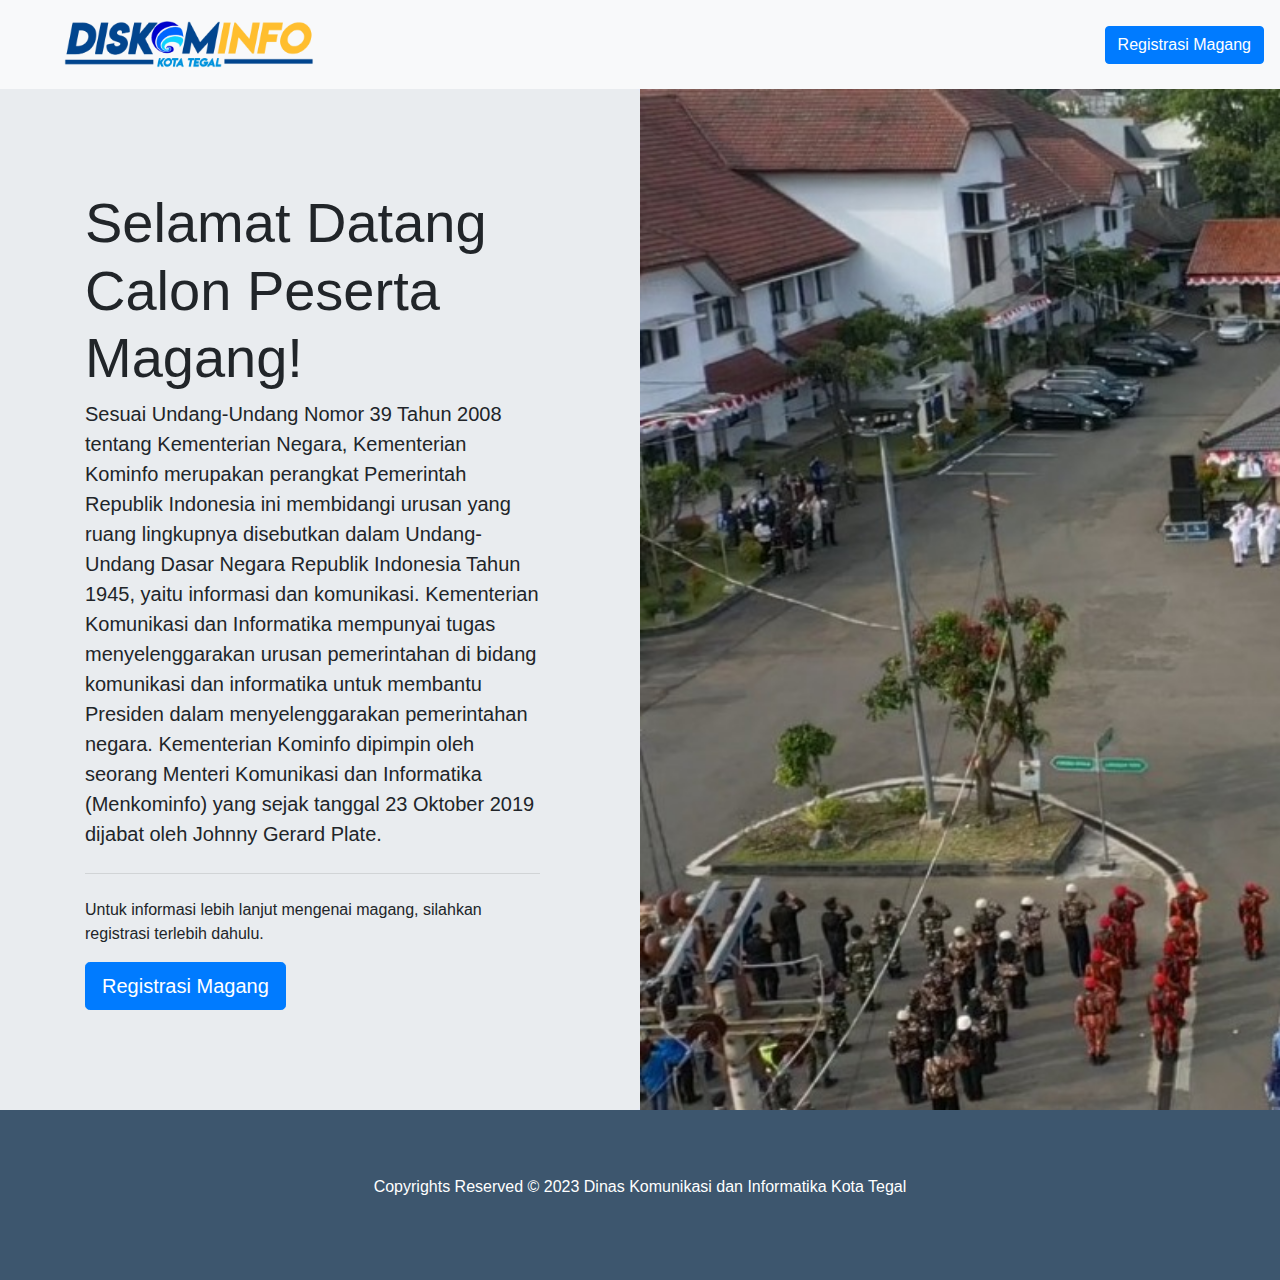
<file: index.html>
<!DOCTYPE html>
<html lang="en">
	<head>
		<meta charset="UTF-8" />
		<meta http-equiv="X-UA-Compatible" content="IE=edge" />
		<meta name="viewport" content="width=device-width, initial-scale=1.0" />
		<link
			rel="stylesheet"
			href="https://cdn.jsdelivr.net/npm/bootstrap@4.3.1/dist/css/bootstrap.min.css"
			integrity="sha384-ggOyR0iXCbMQv3Xipma34MD+dH/1fQ784/j6cY/iJTQUOhcWr7x9JvoRxT2MZw1T"
			crossorigin="anonymous"
		/>
		<link rel="stylesheet" href="./index.css" />
		<link rel="shortcut icon" type="image/x-icon" href="/img/favicon.png" />
		<title>Portal Penerima Magang</title>
	</head>
	<body>
		<!-- navigation bar -->
		<nav class="navbar navbar-expand-lg navbar-light bg-light p-3">
			<a class="navbar-brand ml-5" href="/"><img class="logo-nav" src="./img/logo_diskominfo.png" alt="" /></a>

			<button class="navbar-toggler" type="button" data-toggle="collapse" data-target="#navbarNavAltMarkup" aria-controls="navbarNavAltMarkup" aria-expanded="false" aria-label="Toggle navigation">
				<span class="navbar-toggler-icon"></span>
			</button>
			<div class="collapse navbar-collapse justify-content-end" id="navbarNavAltMarkup">
				<div class="navbar-nav ms-auto">
					<a href="/register.html">
						<div type="button" class="btn btn-primary">Registrasi Magang</div>
					</a>
				</div>
			</div>
		</nav>
		<!-- end of navigation bar -->

		<!-- jumbotron -->

		<div class="row">
			<div class="col-12 col-lg-6 p-0">
				<div class="jumbotron mb-0">
					<h1 class="display-4">Selamat Datang Calon Peserta Magang!</h1>
					<p class="lead">
						Sesuai Undang-Undang Nomor 39 Tahun 2008 tentang Kementerian Negara, Kementerian Kominfo merupakan perangkat Pemerintah Republik Indonesia ini membidangi urusan yang ruang lingkupnya
						disebutkan dalam Undang-Undang Dasar Negara Republik Indonesia Tahun 1945, yaitu informasi dan komunikasi. Kementerian Komunikasi dan Informatika mempunyai tugas menyelenggarakan urusan
						pemerintahan di bidang komunikasi dan informatika untuk membantu Presiden dalam menyelenggarakan pemerintahan negara. Kementerian Kominfo dipimpin oleh seorang Menteri Komunikasi dan
						Informatika (Menkominfo) yang sejak tanggal 23 Oktober 2019 dijabat oleh Johnny Gerard Plate.
					</p>
					<hr class="my-4" />
					<p>Untuk informasi lebih lanjut mengenai magang, silahkan registrasi terlebih dahulu.</p>
					<a class="btn btn-primary btn-lg" href="/register.html" role="button">Registrasi Magang</a>
				</div>
			</div>
			<div class="col-12 col-lg-6 p-0 mb-0">
				<div class="hero-img mb-0">
					<img src="./img/hero-pemkot.jpg" class="img-responsive fit-image" alt="" />
				</div>
			</div>
		</div>

		<!-- end of jumbotron -->

		<!-- footer -->

		<div class="footer d-flex justify-content-center align-items-center text-center"><p>Copyrights Reserved © 2023 Dinas Komunikasi dan Informatika Kota Tegal</p></div>

		<!-- end of footer -->

		<script src="https://code.jquery.com/jquery-3.3.1.slim.min.js" integrity="sha384-q8i/X+965DzO0rT7abK41JStQIAqVgRVzpbzo5smXKp4YfRvH+8abtTE1Pi6jizo" crossorigin="anonymous"></script>
		<script
			src="https://cdn.jsdelivr.net/npm/popper.js@1.14.7/dist/umd/popper.min.js"
			integrity="sha384-UO2eT0CpHqdSJQ6hJty5KVphtPhzWj9WO1clHTMGa3JDZwrnQq4sF86dIHNDz0W1"
			crossorigin="anonymous"
		></script>
		<script
			src="https://cdn.jsdelivr.net/npm/bootstrap@4.3.1/dist/js/bootstrap.min.js"
			integrity="sha384-JjSmVgyd0p3pXB1rRibZUAYoIIy6OrQ6VrjIEaFf/nJGzIxFDsf4x0xIM+B07jRM"
			crossorigin="anonymous"
		></script>
	</body>
</html>
</file>
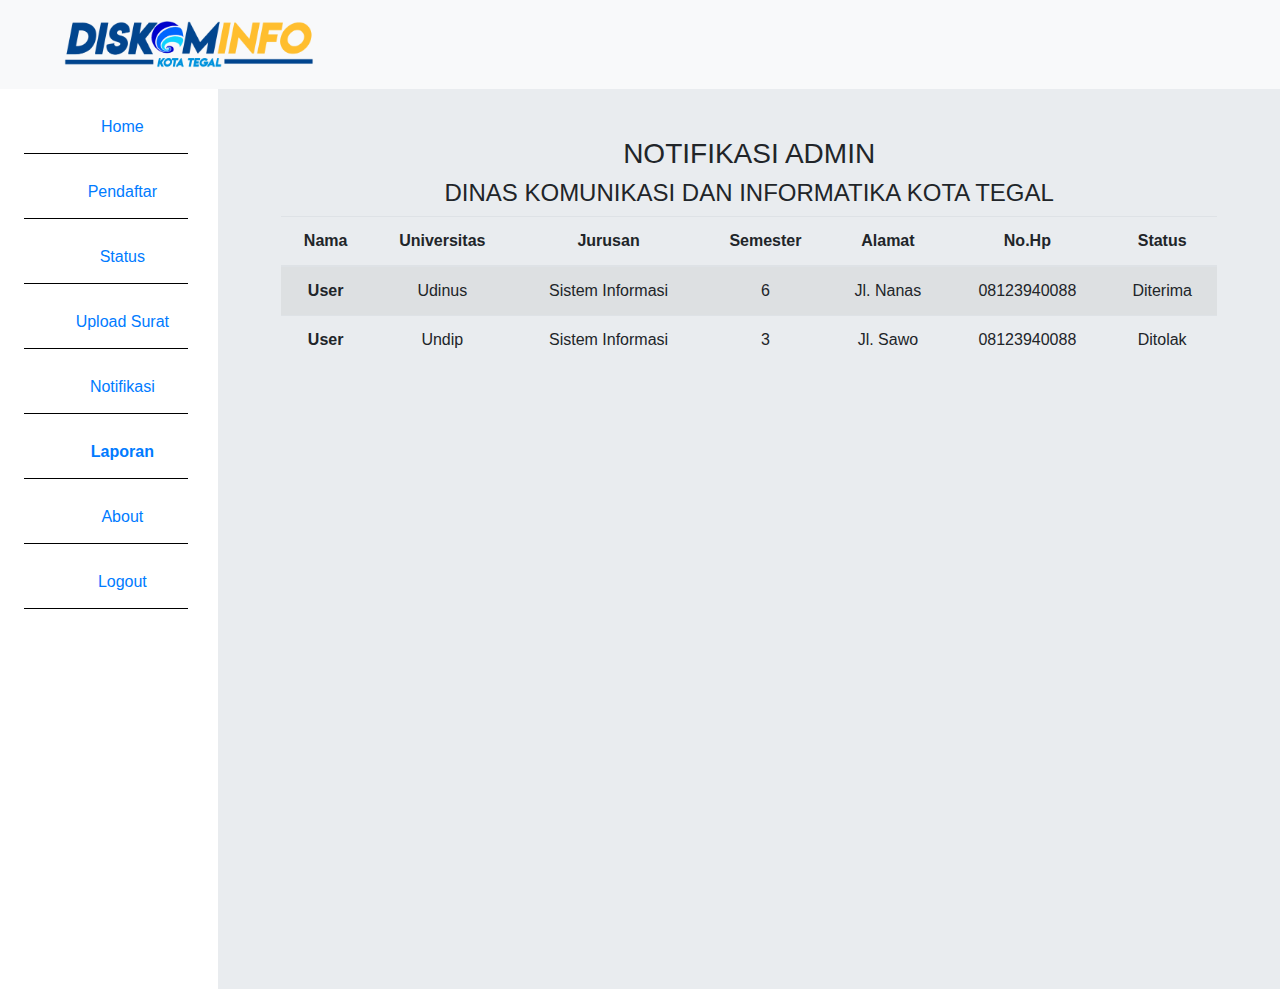
<file: laporan-admin.html>
<!DOCTYPE html>
<html lang="en">
  <head>
    <meta charset="UTF-8" />
    <meta http-equiv="X-UA-Compatible" content="IE=edge" />
    <meta name="viewport" content="width=device-width, initial-scale=1.0" />
    <link rel="stylesheet" href="./index.css" />
    <link
      rel="stylesheet"
      href="https://cdn.jsdelivr.net/npm/bootstrap@4.3.1/dist/css/bootstrap.min.css"
      integrity="sha384-ggOyR0iXCbMQv3Xipma34MD+dH/1fQ784/j6cY/iJTQUOhcWr7x9JvoRxT2MZw1T"
      crossorigin="anonymous"
    />
    <link rel="shortcut icon" type="image/x-icon" href="/img/favicon.png" />
    <title>Dashboard Admin</title>
  </head>
  <body>
    <div class="container-fluid">
      <div class="row">
        <div class="col">
          <nav class="navbar navbar-expand-lg navbar-light bg-light p-3">
            <a class="navbar-brand ml-5" href="/"
              ><img class="logo-nav" src="./img/logo_diskominfo.png" alt=""
            /></a>

            <button
              class="navbar-toggler"
              type="button"
              data-toggle="collapse"
              data-target="#navbarNavAltMarkup"
              aria-controls="navbarNavAltMarkup"
              aria-expanded="false"
              aria-label="Toggle navigation"
            >
              <span class="navbar-toggler-icon"></span>
            </button>
            <div
              class="collapse navbar-collapse justify-content-end"
              id="navbarNavAltMarkup"
            >
              <div class="navbar-nav ms-auto"></div>
            </div>
          </nav>
        </div>
      </div>
      <div class="row">
        <div class="col-2">
          <div class="container-sidebar pl-4 text-center">
            <div class="button-sidebar-section">
              <div class="row">
                <div class="col-2 m-auto"></div>
                <div class="col-10 mt-3">
                  <a
                    id="button-sidebar"
                    href="./dashboard-admin.html"
                    id="button-sidebar"
                  >
                    Home</a
                  >
                </div>
              </div>
            </div>
            <div class="button-sidebar-section">
              <div class="row">
                <div class="col-2 m-auto"></div>
                <div class="col-10 mt-3">
                  <a
                    id="button-sidebar"
                    href="./list-pendaftar.html"
                    id="button-sidebar"
                  >
                    Pendaftar</a
                  >
                </div>
              </div>
            </div>
            <div class="button-sidebar-section">
              <div class="row">
                <div class="col-2 m-auto"></div>
                <div class="col-10 mt-3">
                  <a
                    id="button-sidebar"
                    href="./status-pendaftar.html"
                    id="button-sidebar"
                  >
                    Status</a
                  >
                </div>
              </div>
            </div>
            <div class="button-sidebar-section">
              <div class="row">
                <div class="col-2 m-auto"></div>
                <div class="col-10 mt-3">
                  <a
                    id="button-sidebar"
                    href="./upload-surat.html"
                    id="button-sidebar"
                  >
                    Upload Surat</a
                  >
                </div>
              </div>
            </div>
            <div class="button-sidebar-section">
              <div class="row">
                <div class="col-2 m-auto"></div>
                <div class="col-10 mt-3">
                  <a
                    id="button-sidebar"
                    href="notifikasi-admin.html"
                    id="button-sidebar"
                  >
                    Notifikasi</a
                  >
                </div>
              </div>
            </div>
            <div class="button-sidebar-section">
              <div class="row">
                <div class="col-2 m-auto"></div>
                <div class="col-10 mt-3">
                  <a
                    id="button-sidebar-active"
                    href="laporan-admin.html"
                    id="button-sidebar"
                  >
                    Laporan</a
                  >
                </div>
              </div>
            </div>
            <div class="button-sidebar-section">
              <div class="row">
                <div class="col-2 m-auto"></div>
                <div class="col-10 mt-3">
                  <a
                    id="button-sidebar"
                    href="about-admin.html"
                    id="button-sidebar"
                  >
                    About</a
                  >
                </div>
              </div>
            </div>
            <div class="button-sidebar-section">
              <div class="row">
                <div class="col-2 m-auto"></div>
                <div class="col-10 mt-3">
                  <a id="button-sidebar" href="#" id="button-sidebar">
                    Logout</a
                  >
                </div>
              </div>
            </div>
          </div>
        </div>
        <div class="col">
          <div class="container-content p-5 text-center">
            <h3>NOTIFIKASI ADMIN</h3>
            <h4>DINAS KOMUNIKASI DAN INFORMATIKA KOTA TEGAL</h4>
            <div class="container d-flex justify-content-center">
              <table class="table table-striped">
                <thead>
                  <tr>
                    <th scope="col">Nama</th>
                    <th scope="col">Universitas</th>
                    <th scope="col">Jurusan</th>
                    <th scope="col">Semester</th>
                    <th scope="col">Alamat</th>
                    <th scope="col">No.Hp</th>
                    <th scope="col">Status</th>
                  </tr>
                </thead>
                <tbody>
                  <tr>
                    <th scope="row">User</th>
                    <td>Udinus</td>
                    <td>Sistem Informasi</td>
                    <td>6</td>
                    <td>Jl. Nanas</td>
                    <td>08123940088</td>
                    <td>Diterima</td>
                  </tr>
                  <tr>
                    <th scope="row">User</th>
                    <td>Undip</td>
                    <td>Sistem Informasi</td>
                    <td>3</td>
                    <td>Jl. Sawo</td>
                    <td>08123940088</td>
                    <td>Ditolak</td>
                  </tr>
                </tbody>
              </table>
            </div>
          </div>
        </div>
      </div>
    </div>

    <script
      src="https://code.jquery.com/jquery-3.3.1.slim.min.js"
      integrity="sha384-q8i/X+965DzO0rT7abK41JStQIAqVgRVzpbzo5smXKp4YfRvH+8abtTE1Pi6jizo"
      crossorigin="anonymous"
    ></script>
    <script
      src="https://cdn.jsdelivr.net/npm/popper.js@1.14.7/dist/umd/popper.min.js"
      integrity="sha384-UO2eT0CpHqdSJQ6hJty5KVphtPhzWj9WO1clHTMGa3JDZwrnQq4sF86dIHNDz0W1"
      crossorigin="anonymous"
    ></script>
    <script
      src="https://cdn.jsdelivr.net/npm/bootstrap@4.3.1/dist/js/bootstrap.min.js"
      integrity="sha384-JjSmVgyd0p3pXB1rRibZUAYoIIy6OrQ6VrjIEaFf/nJGzIxFDsf4x0xIM+B07jRM"
      crossorigin="anonymous"
    ></script>
  </body>
</html>
</file>
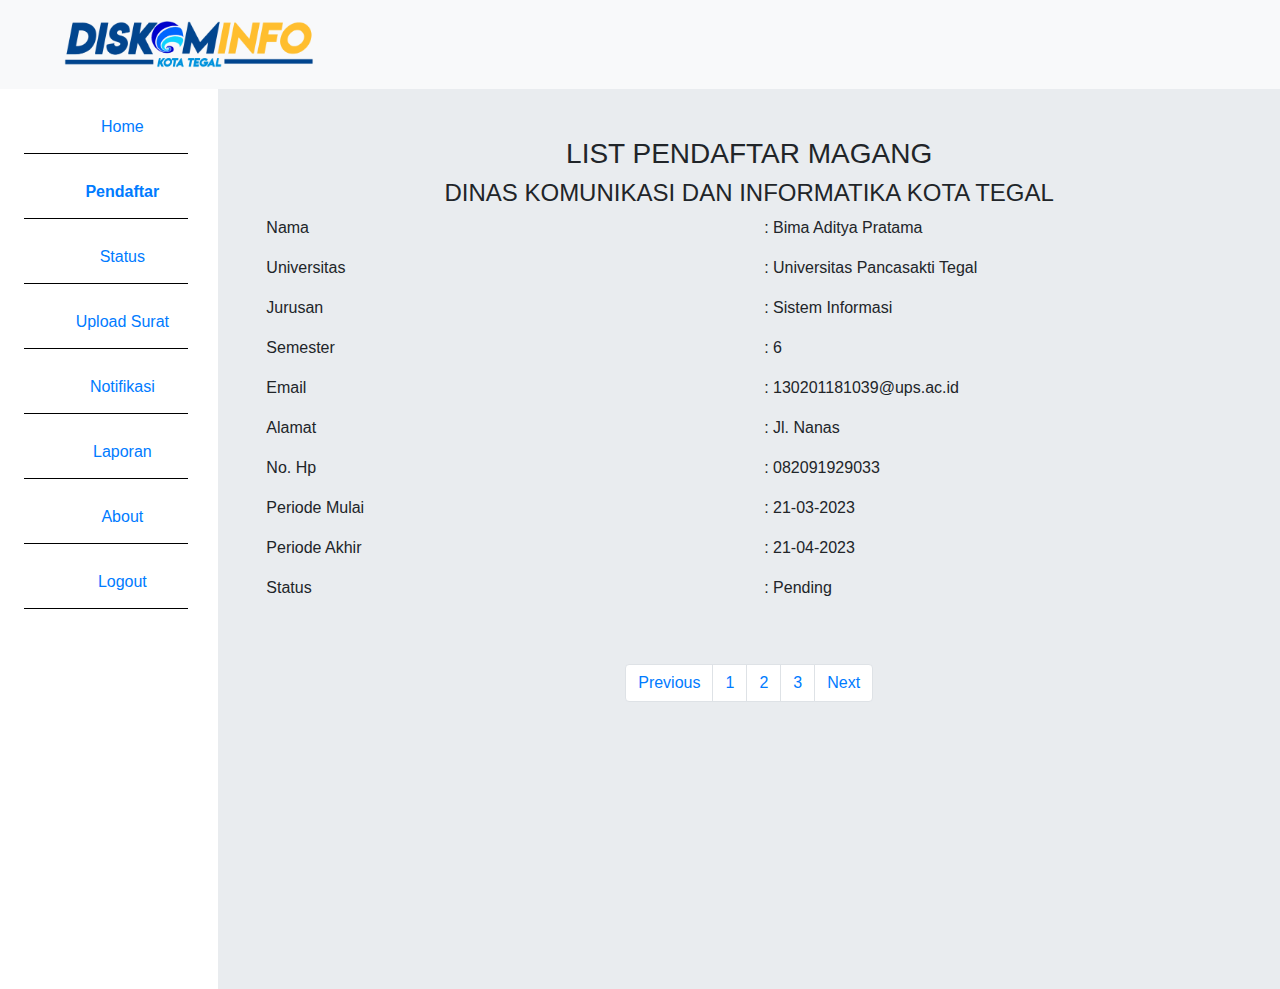
<file: list-pendaftar.html>
<!DOCTYPE html>
<html lang="en">
  <head>
    <meta charset="UTF-8" />
    <meta http-equiv="X-UA-Compatible" content="IE=edge" />
    <meta name="viewport" content="width=device-width, initial-scale=1.0" />
    <link rel="stylesheet" href="./index.css" />
    <link
      rel="stylesheet"
      href="https://cdn.jsdelivr.net/npm/bootstrap@4.3.1/dist/css/bootstrap.min.css"
      integrity="sha384-ggOyR0iXCbMQv3Xipma34MD+dH/1fQ784/j6cY/iJTQUOhcWr7x9JvoRxT2MZw1T"
      crossorigin="anonymous"
    />
    <link rel="shortcut icon" type="image/x-icon" href="/img/favicon.png" />
    <title>Dashboard Admin</title>
  </head>
  <body>
    <div class="container-fluid">
      <div class="row">
        <div class="col">
          <nav class="navbar navbar-expand-lg navbar-light bg-light p-3">
            <a class="navbar-brand ml-5" href="/"
              ><img class="logo-nav" src="./img/logo_diskominfo.png" alt=""
            /></a>

            <button
              class="navbar-toggler"
              type="button"
              data-toggle="collapse"
              data-target="#navbarNavAltMarkup"
              aria-controls="navbarNavAltMarkup"
              aria-expanded="false"
              aria-label="Toggle navigation"
            >
              <span class="navbar-toggler-icon"></span>
            </button>
            <div
              class="collapse navbar-collapse justify-content-end"
              id="navbarNavAltMarkup"
            >
              <div class="navbar-nav ms-auto"></div>
            </div>
          </nav>
        </div>
      </div>
      <div class="row">
        <div class="col-2">
          <div class="container-sidebar pl-4 text-center">
            <div class="button-sidebar-section">
              <div class="row">
                <div class="col-2 m-auto"></div>
                <div class="col-10 mt-3">
                  <a
                    id="button-sidebar"
                    href="./dashboard-admin.html"
                    id="button-sidebar"
                  >
                    Home</a
                  >
                </div>
              </div>
            </div>
            <div class="button-sidebar-section">
              <div class="row">
                <div class="col-2 m-auto"></div>
                <div class="col-10 mt-3">
                  <a
                    id="button-sidebar-active"
                    href="./list-pendaftar.html"
                    id="button-sidebar"
                  >
                    Pendaftar</a
                  >
                </div>
              </div>
            </div>
            <div class="button-sidebar-section">
              <div class="row">
                <div class="col-2 m-auto"></div>
                <div class="col-10 mt-3">
                  <a
                    id="button-sidebar"
                    href="./status-pendaftar.html"
                    id="button-sidebar"
                  >
                    Status</a
                  >
                </div>
              </div>
            </div>
            <div class="button-sidebar-section">
              <div class="row">
                <div class="col-2 m-auto"></div>
                <div class="col-10 mt-3">
                  <a
                    id="button-sidebar"
                    href="/upload-surat.html"
                    id="button-sidebar"
                  >
                    Upload Surat</a
                  >
                </div>
              </div>
            </div>
            <div class="button-sidebar-section">
              <div class="row">
                <div class="col-2 m-auto"></div>
                <div class="col-10 mt-3">
                  <a
                    id="button-sidebar"
                    href="/notifikasi-admin.html"
                    id="button-sidebar"
                  >
                    Notifikasi</a
                  >
                </div>
              </div>
            </div>
            <div class="button-sidebar-section">
              <div class="row">
                <div class="col-2 m-auto"></div>
                <div class="col-10 mt-3">
                  <a
                    id="button-sidebar"
                    href="/laporan-admin.html"
                    id="button-sidebar"
                  >
                    Laporan</a
                  >
                </div>
              </div>
            </div>
            <div class="button-sidebar-section">
              <div class="row">
                <div class="col-2 m-auto"></div>
                <div class="col-10 mt-3">
                  <a
                    id="button-sidebar"
                    href="/about-admin.html"
                    id="button-sidebar"
                  >
                    About</a
                  >
                </div>
              </div>
            </div>
            <div class="button-sidebar-section">
              <div class="row">
                <div class="col-2 m-auto"></div>
                <div class="col-10 mt-3">
                  <a id="button-sidebar" href="#" id="button-sidebar">
                    Logout</a
                  >
                </div>
              </div>
            </div>
          </div>
        </div>
        <div class="col">
          <div class="container-content p-5 text-center">
            <h3>LIST PENDAFTAR MAGANG</h3>
            <h4>DINAS KOMUNIKASI DAN INFORMATIKA KOTA TEGAL</h4>
            <div class="container-form-magang text-left">
              <div class="row">
                <div class="col">
                  <p>Nama</p>
                  <p>Universitas</p>
                  <p>Jurusan</p>
                  <p>Semester</p>
                  <p>Email</p>
                  <p>Alamat</p>
                  <p>No. Hp</p>
                  <p>Periode Mulai</p>
                  <p>Periode Akhir</p>
                  <p>Status</p>
                </div>
                <div class="col">
                  <p>: Bima Aditya Pratama</p>
                  <p>: Universitas Pancasakti Tegal</p>
                  <p>: Sistem Informasi</p>
                  <p>: 6</p>
                  <p>: 130201181039@ups.ac.id</p>
                  <p>: Jl. Nanas</p>
                  <p>: 082091929033</p>
                  <p>: 21-03-2023</p>
                  <p>: 21-04-2023</p>
                  <p>: Pending</p>
                </div>
              </div>
            </div>

            <div
              class="container-pagination d-flex justify-content-center mt-5"
            >
              <nav aria-label="Page navigation example">
                <ul class="pagination">
                  <li class="page-item">
                    <a class="page-link" href="#">Previous</a>
                  </li>
                  <li class="page-item"><a class="page-link" href="#">1</a></li>
                  <li class="page-item"><a class="page-link" href="#">2</a></li>
                  <li class="page-item"><a class="page-link" href="#">3</a></li>
                  <li class="page-item">
                    <a class="page-link" href="#">Next</a>
                  </li>
                </ul>
              </nav>
            </div>
          </div>
        </div>
      </div>
    </div>

    <script
      src="https://code.jquery.com/jquery-3.3.1.slim.min.js"
      integrity="sha384-q8i/X+965DzO0rT7abK41JStQIAqVgRVzpbzo5smXKp4YfRvH+8abtTE1Pi6jizo"
      crossorigin="anonymous"
    ></script>
    <script
      src="https://cdn.jsdelivr.net/npm/popper.js@1.14.7/dist/umd/popper.min.js"
      integrity="sha384-UO2eT0CpHqdSJQ6hJty5KVphtPhzWj9WO1clHTMGa3JDZwrnQq4sF86dIHNDz0W1"
      crossorigin="anonymous"
    ></script>
    <script
      src="https://cdn.jsdelivr.net/npm/bootstrap@4.3.1/dist/js/bootstrap.min.js"
      integrity="sha384-JjSmVgyd0p3pXB1rRibZUAYoIIy6OrQ6VrjIEaFf/nJGzIxFDsf4x0xIM+B07jRM"
      crossorigin="anonymous"
    ></script>
  </body>
</html>
</file>
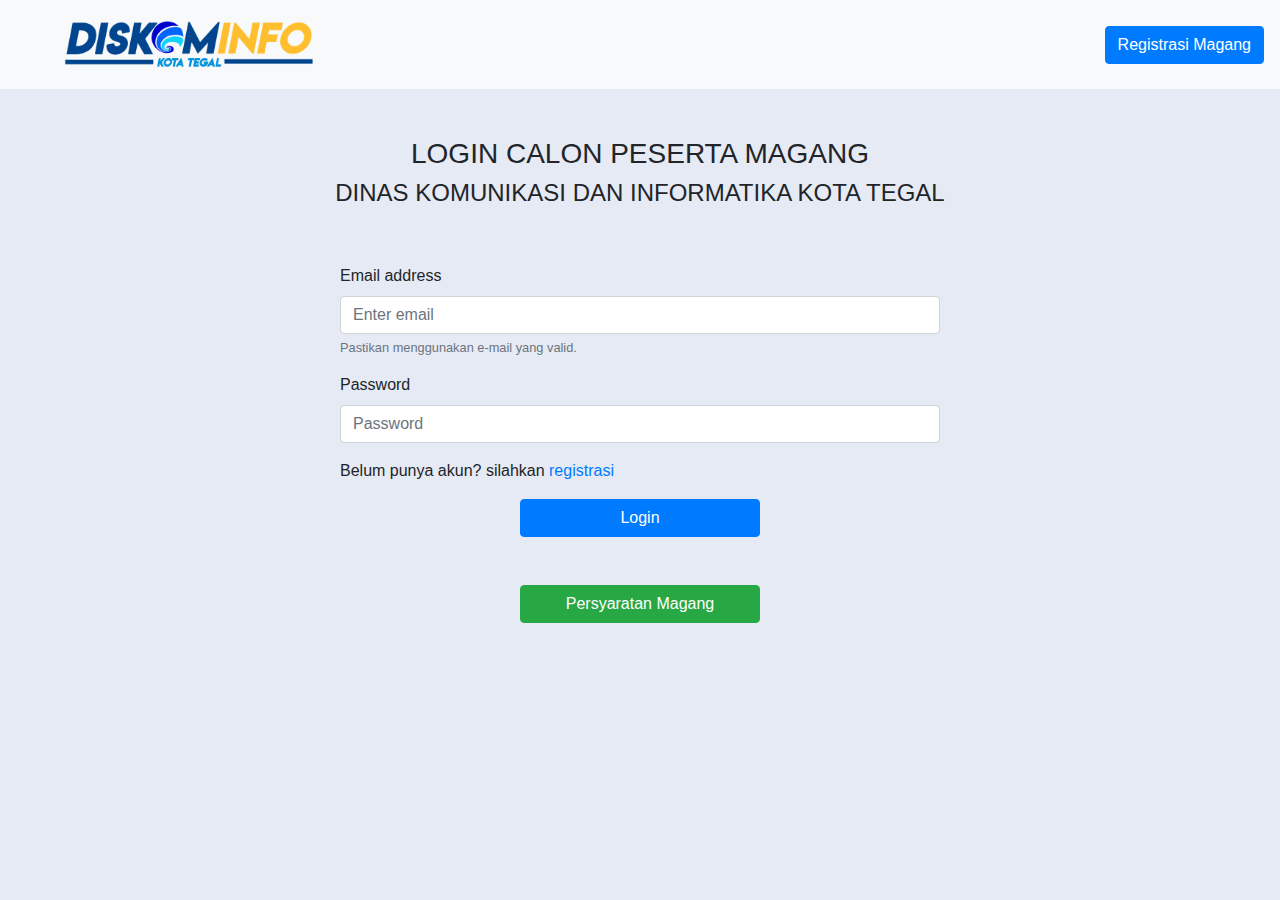
<file: login.html>
<!DOCTYPE html>
<html lang="en">
	<head>
		<meta charset="UTF-8" />
		<meta http-equiv="X-UA-Compatible" content="IE=edge" />
		<meta name="viewport" content="width=device-width, initial-scale=1.0" />
		<link
			rel="stylesheet"
			href="https://cdn.jsdelivr.net/npm/bootstrap@4.3.1/dist/css/bootstrap.min.css"
			integrity="sha384-ggOyR0iXCbMQv3Xipma34MD+dH/1fQ784/j6cY/iJTQUOhcWr7x9JvoRxT2MZw1T"
			crossorigin="anonymous"
		/>
		<link rel="stylesheet" href="./index.css" />
		<link rel="shortcut icon" type="image/x-icon" href="/img/favicon.png" />
		<title>Login Peserta Magang</title>
	</head>
	<body>
		<!-- navigation bar -->
		<nav class="navbar navbar-expand-lg navbar-light bg-light p-3">
			<a class="navbar-brand ml-5" href="/"><img class="logo-nav" src="./img/logo_diskominfo.png" alt="" /></a>

			<button class="navbar-toggler" type="button" data-toggle="collapse" data-target="#navbarNavAltMarkup" aria-controls="navbarNavAltMarkup" aria-expanded="false" aria-label="Toggle navigation">
				<span class="navbar-toggler-icon"></span>
			</button>
			<div class="collapse navbar-collapse justify-content-end" id="navbarNavAltMarkup">
				<div class="navbar-nav ms-auto">
					<a href="/register.html">
						<div type="button" class="btn btn-primary">Registrasi Magang</div>
					</a>
				</div>
			</div>
		</nav>
		<!-- end of navigation bar -->

		<div class="container-fluid d-flex justify-content-center mt-5 flex-wrap">
			<div class="hero text-center">
				<h3>LOGIN CALON PESERTA MAGANG</h3>
				<h4>DINAS KOMUNIKASI DAN INFORMATIKA KOTA TEGAL</h4>
			</div>

			<div class="container-form mt-5">
				<form>
					<div class="form-group">
						<label for="exampleInputEmail1">Email address</label>
						<input type="email" class="form-control" id="exampleInputEmail1" aria-describedby="emailHelp" placeholder="Enter email" />
						<small id="emailHelp" class="form-text text-muted">Pastikan menggunakan e-mail yang valid.</small>
					</div>
					<div class="form-group">
						<label for="exampleInputPassword1">Password</label>
						<input type="password" class="form-control" id="exampleInputPassword1" placeholder="Password" />
					</div>

					<p>Belum punya akun? silahkan <a href="/register.html">registrasi</a></p>

					<div class="register-button text-center">
						<button type="submit" class="btn btn-primary">Login</button>
					</div>

					<div class="terms">
						<div class="register-button text-center mt-5">
							<button type="button" class="btn btn-success" data-toggle="modal" data-target="#exampleModal">Persyaratan Magang</button>

							<div class="modal fade text-left" id="exampleModal" tabindex="-1" role="dialog" aria-labelledby="exampleModalLabel" aria-hidden="true">
								<div class="modal-dialog" role="document">
									<div class="modal-content">
										<div class="modal-header">
											<h5 class="modal-title" id="exampleModalLabel">PERSYARATAN MAGANG</h5>
											<button type="button" class="close" data-dismiss="modal" aria-label="Close">
												<span aria-hidden="true">&times;</span>
											</button>
										</div>
										<div class="modal-body">
											<div class="term-container">
												<ol>
													<li>Warga Negara Indonesia</li>
													<li>Tidak sedang terikat magang dengan instansi lain.</li>
													<li>Mahasiswa aktif</li>
													<li>Sedang menjalani periode magang.</li>
													<li>Menyerahkan berkas berupa surat pengantar.</li>
													<li>Dapat berkomunikasi dengan baik, teliti dan memiliki inisiatif.</li>
													<li>Adaptif dengan perkembangan teknologi digital.</li>
													<li>Dapat berkomitmen dan mampu bekerja dalam tim.</li>
													<li>Menyerahkan laporan magang pada Dinas.</li>
												</ol>
											</div>
										</div>
										<div class="modal-footer">
											<button type="button" class="btn btn-secondary m-auto" data-dismiss="modal">Close</button>
										</div>
									</div>
								</div>
							</div>
						</div>
					</div>
				</form>
			</div>
		</div>

		<script src="https://code.jquery.com/jquery-3.3.1.slim.min.js" integrity="sha384-q8i/X+965DzO0rT7abK41JStQIAqVgRVzpbzo5smXKp4YfRvH+8abtTE1Pi6jizo" crossorigin="anonymous"></script>
		<script
			src="https://cdn.jsdelivr.net/npm/popper.js@1.14.7/dist/umd/popper.min.js"
			integrity="sha384-UO2eT0CpHqdSJQ6hJty5KVphtPhzWj9WO1clHTMGa3JDZwrnQq4sF86dIHNDz0W1"
			crossorigin="anonymous"
		></script>
		<script
			src="https://cdn.jsdelivr.net/npm/bootstrap@4.3.1/dist/js/bootstrap.min.js"
			integrity="sha384-JjSmVgyd0p3pXB1rRibZUAYoIIy6OrQ6VrjIEaFf/nJGzIxFDsf4x0xIM+B07jRM"
			crossorigin="anonymous"
		></script>
	</body>
</html>
</file>
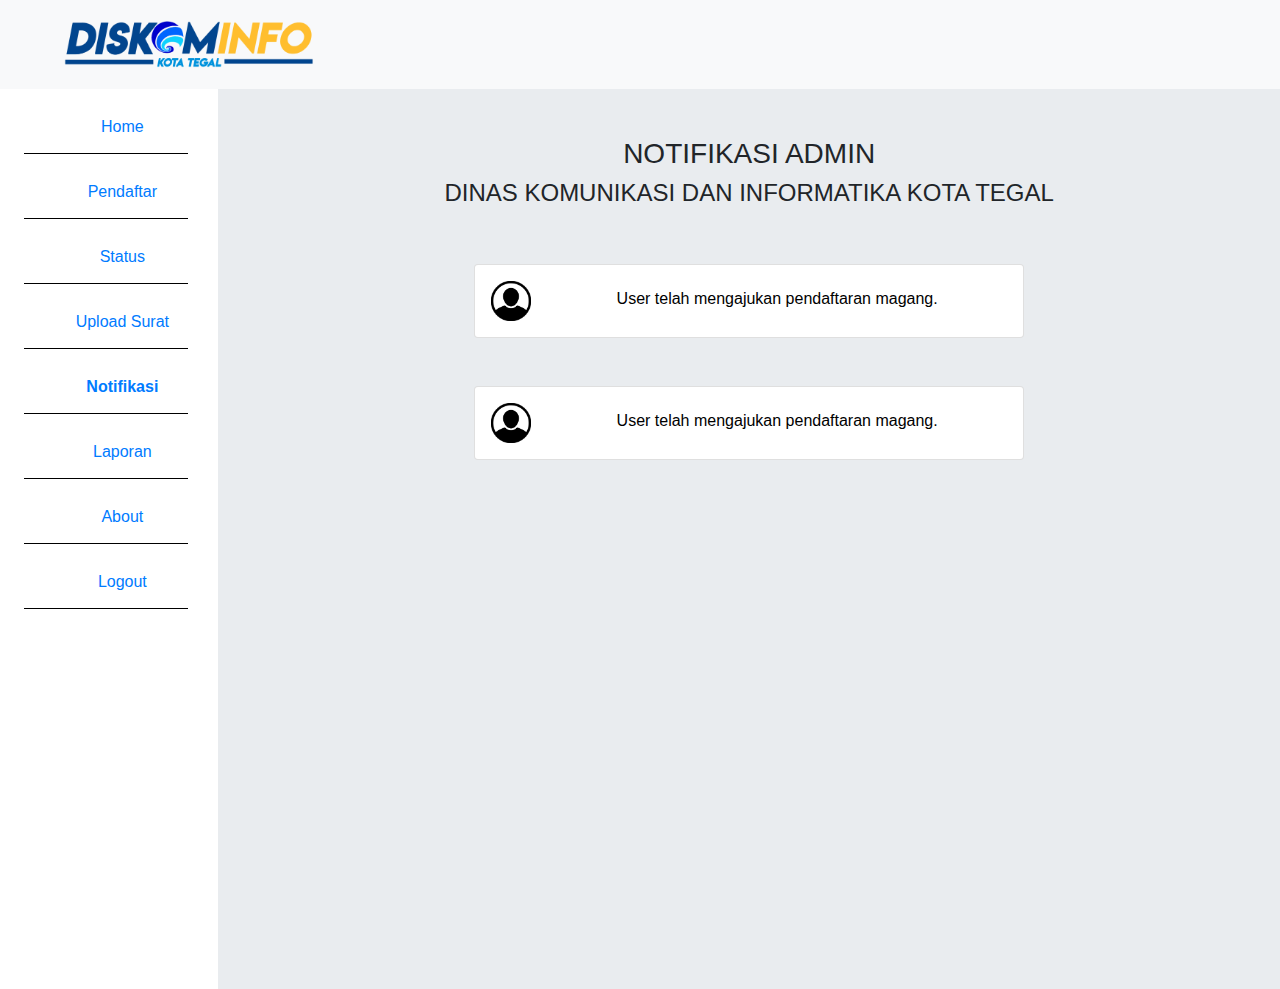
<file: notifikasi-admin.html>
<!DOCTYPE html>
<html lang="en">
  <head>
    <meta charset="UTF-8" />
    <meta http-equiv="X-UA-Compatible" content="IE=edge" />
    <meta name="viewport" content="width=device-width, initial-scale=1.0" />
    <link rel="stylesheet" href="./index.css" />
    <link
      rel="stylesheet"
      href="https://cdn.jsdelivr.net/npm/bootstrap@4.3.1/dist/css/bootstrap.min.css"
      integrity="sha384-ggOyR0iXCbMQv3Xipma34MD+dH/1fQ784/j6cY/iJTQUOhcWr7x9JvoRxT2MZw1T"
      crossorigin="anonymous"
    />
    <link rel="shortcut icon" type="image/x-icon" href="/img/favicon.png" />
    <title>Dashboard Admin</title>
  </head>
  <body>
    <div class="container-fluid">
      <div class="row">
        <div class="col">
          <nav class="navbar navbar-expand-lg navbar-light bg-light p-3">
            <a class="navbar-brand ml-5" href="/"
              ><img class="logo-nav" src="./img/logo_diskominfo.png" alt=""
            /></a>

            <button
              class="navbar-toggler"
              type="button"
              data-toggle="collapse"
              data-target="#navbarNavAltMarkup"
              aria-controls="navbarNavAltMarkup"
              aria-expanded="false"
              aria-label="Toggle navigation"
            >
              <span class="navbar-toggler-icon"></span>
            </button>
            <div
              class="collapse navbar-collapse justify-content-end"
              id="navbarNavAltMarkup"
            >
              <div class="navbar-nav ms-auto"></div>
            </div>
          </nav>
        </div>
      </div>
      <div class="row">
        <div class="col-2">
          <div class="container-sidebar pl-4 text-center">
            <div class="button-sidebar-section">
              <div class="row">
                <div class="col-2 m-auto"></div>
                <div class="col-10 mt-3">
                  <a
                    id="button-sidebar"
                    href="./dashboard-admin.html"
                    id="button-sidebar"
                  >
                    Home</a
                  >
                </div>
              </div>
            </div>
            <div class="button-sidebar-section">
              <div class="row">
                <div class="col-2 m-auto"></div>
                <div class="col-10 mt-3">
                  <a
                    id="button-sidebar"
                    href="./list-pendaftar.html"
                    id="button-sidebar"
                  >
                    Pendaftar</a
                  >
                </div>
              </div>
            </div>
            <div class="button-sidebar-section">
              <div class="row">
                <div class="col-2 m-auto"></div>
                <div class="col-10 mt-3">
                  <a
                    id="button-sidebar"
                    href="./status-pendaftar.html"
                    id="button-sidebar"
                  >
                    Status</a
                  >
                </div>
              </div>
            </div>
            <div class="button-sidebar-section">
              <div class="row">
                <div class="col-2 m-auto"></div>
                <div class="col-10 mt-3">
                  <a
                    id="button-sidebar"
                    href="./upload-surat.html"
                    id="button-sidebar"
                  >
                    Upload Surat</a
                  >
                </div>
              </div>
            </div>
            <div class="button-sidebar-section">
              <div class="row">
                <div class="col-2 m-auto"></div>
                <div class="col-10 mt-3">
                  <a
                    id="button-sidebar-active"
                    href="notifikasi-admin.html"
                    id="button-sidebar"
                  >
                    Notifikasi</a
                  >
                </div>
              </div>
            </div>
            <div class="button-sidebar-section">
              <div class="row">
                <div class="col-2 m-auto"></div>
                <div class="col-10 mt-3">
                  <a
                    id="button-sidebar"
                    href="laporan-admin.html"
                    id="button-sidebar"
                  >
                    Laporan</a
                  >
                </div>
              </div>
            </div>
            <div class="button-sidebar-section">
              <div class="row">
                <div class="col-2 m-auto"></div>
                <div class="col-10 mt-3">
                  <a
                    id="button-sidebar"
                    href="about-admin.html"
                    id="button-sidebar"
                  >
                    About</a
                  >
                </div>
              </div>
            </div>
            <div class="button-sidebar-section">
              <div class="row">
                <div class="col-2 m-auto"></div>
                <div class="col-10 mt-3">
                  <a id="button-sidebar" href="#" id="button-sidebar">
                    Logout</a
                  >
                </div>
              </div>
            </div>
          </div>
        </div>
        <div class="col">
          <div class="container-content p-5 text-center">
            <h3>NOTIFIKASI ADMIN</h3>
            <h4>DINAS KOMUNIKASI DAN INFORMATIKA KOTA TEGAL</h4>
            <div class="container d-flex justify-content-center">
              <div class="card mt-5 p-3">
                <div class="media">
                  <img src="./img/user.png" class="mr-3" />
                  <div class="media-body">
                    <h6 class="mt-2 mb-0">
                      User telah mengajukan pendaftaran magang.
                    </h6>
                  </div>
                </div>
              </div>
            </div>
            <div class="container d-flex justify-content-center">
              <div class="card mt-5 p-3">
                <div class="media">
                  <img src="./img/user.png" class="mr-3" />
                  <div class="media-body">
                    <h6 class="mt-2 mb-0">
                      User telah mengajukan pendaftaran magang.
                    </h6>
                  </div>
                </div>
              </div>
            </div>
          </div>
        </div>
      </div>
    </div>

    <script
      src="https://code.jquery.com/jquery-3.3.1.slim.min.js"
      integrity="sha384-q8i/X+965DzO0rT7abK41JStQIAqVgRVzpbzo5smXKp4YfRvH+8abtTE1Pi6jizo"
      crossorigin="anonymous"
    ></script>
    <script
      src="https://cdn.jsdelivr.net/npm/popper.js@1.14.7/dist/umd/popper.min.js"
      integrity="sha384-UO2eT0CpHqdSJQ6hJty5KVphtPhzWj9WO1clHTMGa3JDZwrnQq4sF86dIHNDz0W1"
      crossorigin="anonymous"
    ></script>
    <script
      src="https://cdn.jsdelivr.net/npm/bootstrap@4.3.1/dist/js/bootstrap.min.js"
      integrity="sha384-JjSmVgyd0p3pXB1rRibZUAYoIIy6OrQ6VrjIEaFf/nJGzIxFDsf4x0xIM+B07jRM"
      crossorigin="anonymous"
    ></script>
  </body>
</html>
</file>
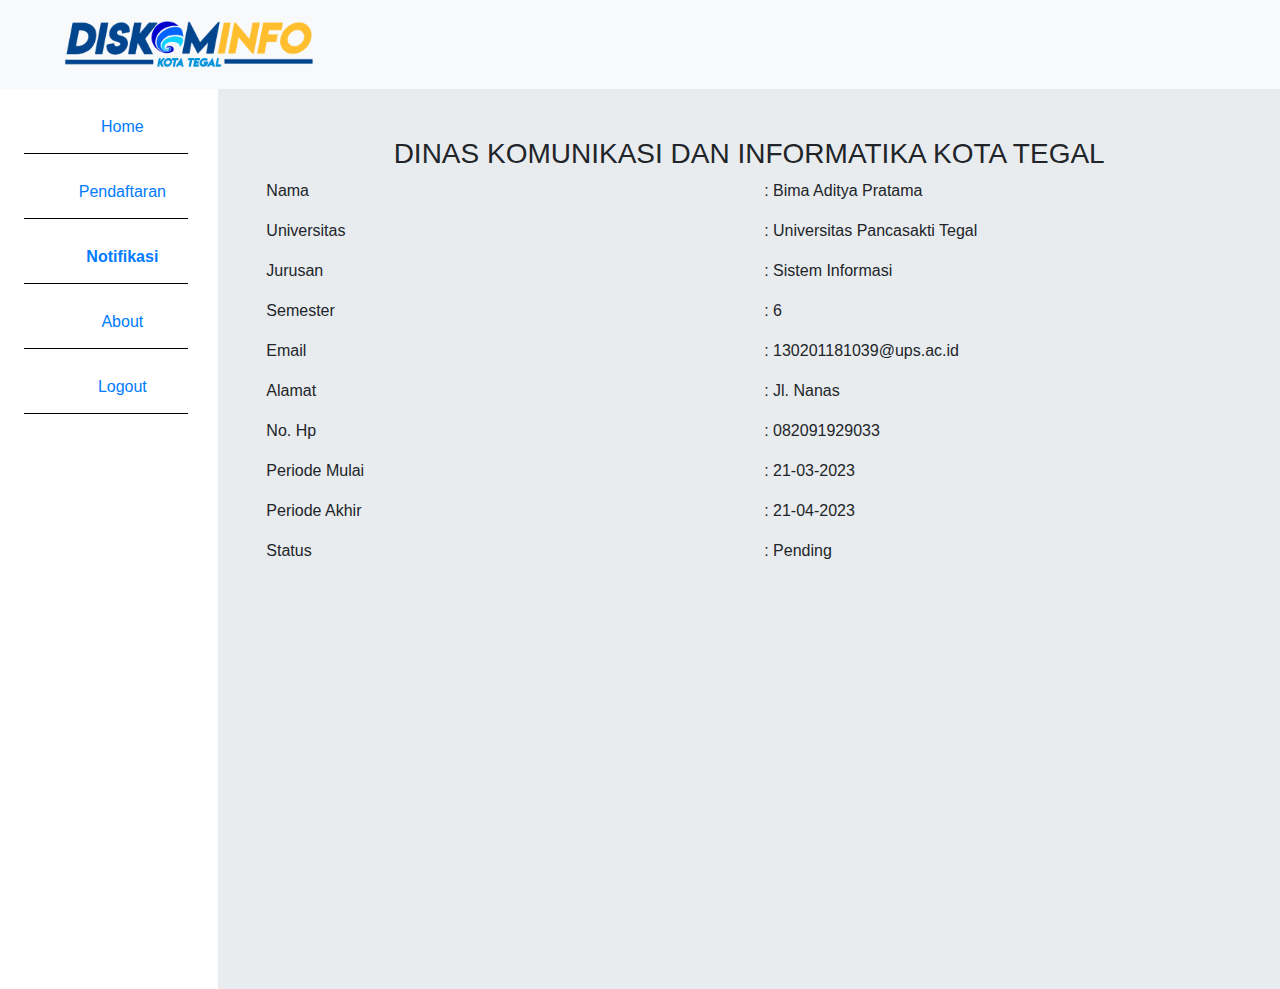
<file: notifikasi-mhs.html>
<!DOCTYPE html>
<html lang="en">
  <head>
    <meta charset="UTF-8" />
    <meta http-equiv="X-UA-Compatible" content="IE=edge" />
    <meta name="viewport" content="width=device-width, initial-scale=1.0" />
    <link rel="stylesheet" href="./index.css" />
    <link
      rel="stylesheet"
      href="https://cdn.jsdelivr.net/npm/bootstrap@4.3.1/dist/css/bootstrap.min.css"
      integrity="sha384-ggOyR0iXCbMQv3Xipma34MD+dH/1fQ784/j6cY/iJTQUOhcWr7x9JvoRxT2MZw1T"
      crossorigin="anonymous"
    />
    <link rel="shortcut icon" type="image/x-icon" href="/img/favicon.png" />
    <title>Dashboard Mahasiswa Magang</title>
  </head>
  <body>
    <div class="container-fluid">
      <div class="row">
        <div class="col">
          <nav class="navbar navbar-expand-lg navbar-light bg-light p-3">
            <a class="navbar-brand ml-5" href="/"
              ><img class="logo-nav" src="./img/logo_diskominfo.png" alt=""
            /></a>

            <button
              class="navbar-toggler"
              type="button"
              data-toggle="collapse"
              data-target="#navbarNavAltMarkup"
              aria-controls="navbarNavAltMarkup"
              aria-expanded="false"
              aria-label="Toggle navigation"
            >
              <span class="navbar-toggler-icon"></span>
            </button>
            <div
              class="collapse navbar-collapse justify-content-end"
              id="navbarNavAltMarkup"
            >
              <div class="navbar-nav ms-auto"></div>
            </div>
          </nav>
        </div>
      </div>
      <div class="row">
        <!-- sidebar -->
        <div class="col-2">
          <div class="container-sidebar text-center pl-4">
            <div class="button-sidebar-section">
              <div class="row">
                <div class="col-2 m-auto"></div>
                <div class="col-10 mt-3">
                  <a
                    id="button-sidebar"
                    href="./dashboard-mhs.html"
                    id="button-sidebar"
                  >
                    Home</a
                  >
                </div>
              </div>
            </div>
            <div class="button-sidebar-section">
              <div class="row">
                <div class="col-2 m-auto"></div>
                <div class="col-10 mt-3">
                  <a
                    id="button-sidebar"
                    href="./registrasi-magang.html"
                    id="button-sidebar"
                  >
                    Pendaftaran</a
                  >
                </div>
              </div>
            </div>
            <div class="button-sidebar-section">
              <div class="row">
                <div class="col-2 m-auto"></div>
                <div class="col-10 mt-3">
                  <a
                    id="button-sidebar-active"
                    href="./notifikasi-mhs.html"
                    id="button-sidebar"
                  >
                    Notifikasi</a
                  >
                </div>
              </div>
            </div>
            <div class="button-sidebar-section">
              <div class="row">
                <div class="col-2 m-auto"></div>
                <div class="col-10 mt-3">
                  <a
                    id="button-sidebar"
                    href="./about-mhs.html"
                    id="button-sidebar"
                  >
                    About</a
                  >
                </div>
              </div>
            </div>
            <div class="button-sidebar-section">
              <div class="row">
                <div class="col-2 m-auto"></div>
                <div class="col-10 mt-3">
                  <a
                    id="button-sidebar"
                    href="./dashboard-mhs.html"
                    id="button-sidebar"
                  >
                    Logout</a
                  >
                </div>
              </div>
            </div>
          </div>
        </div>
        <!-- end of sidebar -->
        <div class="col">
          <div class="container-content p-5 text-center">
            <h3>DINAS KOMUNIKASI DAN INFORMATIKA KOTA TEGAL</h3>

            <div class="container-form-magang text-left">
              <div class="row">
                <div class="col">
                  <p>Nama</p>
                  <p>Universitas</p>
                  <p>Jurusan</p>
                  <p>Semester</p>
                  <p>Email</p>
                  <p>Alamat</p>
                  <p>No. Hp</p>
                  <p>Periode Mulai</p>
                  <p>Periode Akhir</p>
                  <p>Status</p>
                </div>
                <div class="col">
                  <p>: Bima Aditya Pratama</p>
                  <p>: Universitas Pancasakti Tegal</p>
                  <p>: Sistem Informasi</p>
                  <p>: 6</p>
                  <p>: 130201181039@ups.ac.id</p>
                  <p>: Jl. Nanas</p>
                  <p>: 082091929033</p>
                  <p>: 21-03-2023</p>
                  <p>: 21-04-2023</p>
                  <p>: Pending</p>
                </div>
              </div>
            </div>
          </div>
        </div>
      </div>
    </div>

    <script
      src="https://code.jquery.com/jquery-3.3.1.slim.min.js"
      integrity="sha384-q8i/X+965DzO0rT7abK41JStQIAqVgRVzpbzo5smXKp4YfRvH+8abtTE1Pi6jizo"
      crossorigin="anonymous"
    ></script>
    <script
      src="https://cdn.jsdelivr.net/npm/popper.js@1.14.7/dist/umd/popper.min.js"
      integrity="sha384-UO2eT0CpHqdSJQ6hJty5KVphtPhzWj9WO1clHTMGa3JDZwrnQq4sF86dIHNDz0W1"
      crossorigin="anonymous"
    ></script>
    <script
      src="https://cdn.jsdelivr.net/npm/bootstrap@4.3.1/dist/js/bootstrap.min.js"
      integrity="sha384-JjSmVgyd0p3pXB1rRibZUAYoIIy6OrQ6VrjIEaFf/nJGzIxFDsf4x0xIM+B07jRM"
      crossorigin="anonymous"
    ></script>
  </body>
</html>
</file>
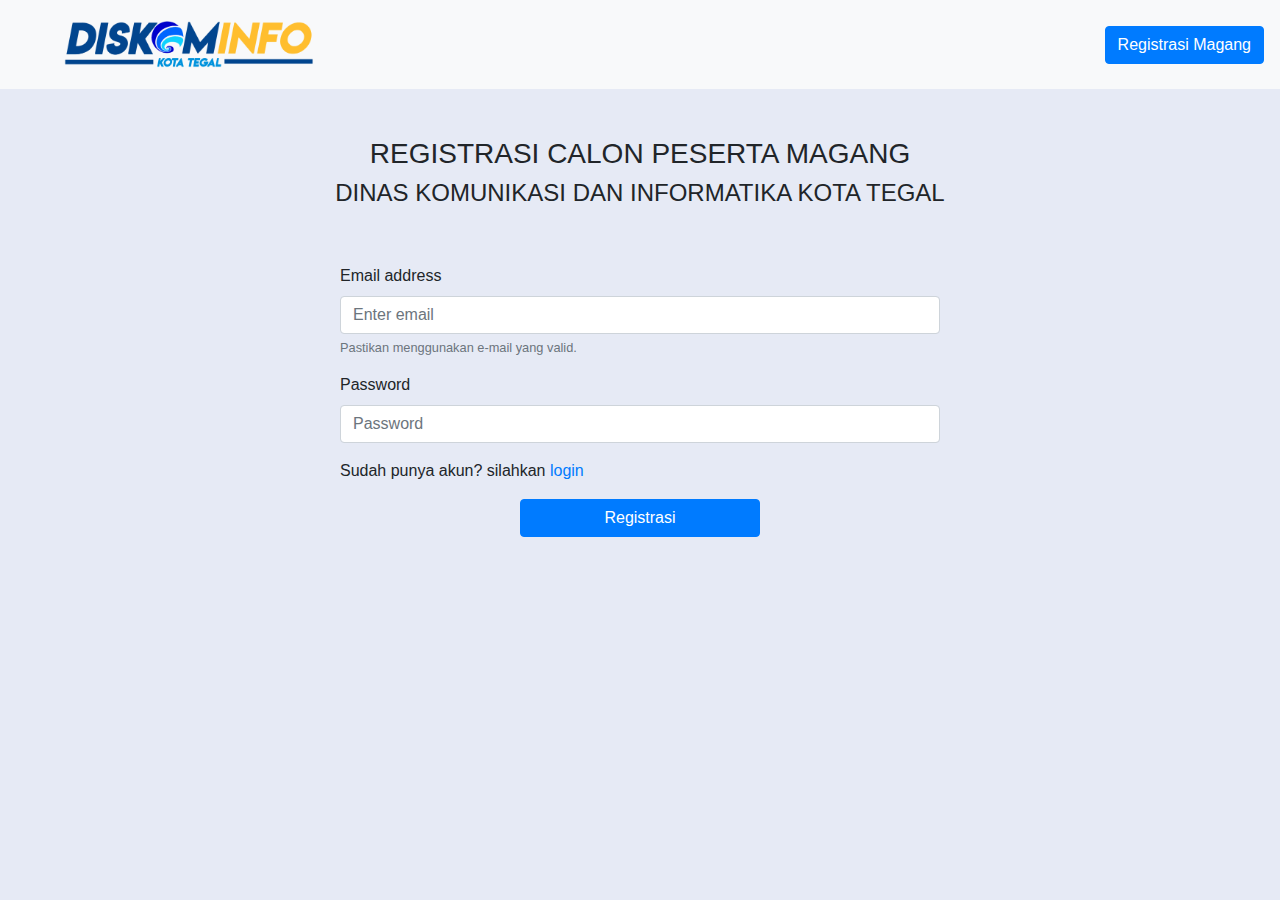
<file: register.html>
<!DOCTYPE html>
<html lang="en">
	<head>
		<meta charset="UTF-8" />
		<meta http-equiv="X-UA-Compatible" content="IE=edge" />
		<meta name="viewport" content="width=device-width, initial-scale=1.0" />
		<link
			rel="stylesheet"
			href="https://cdn.jsdelivr.net/npm/bootstrap@4.3.1/dist/css/bootstrap.min.css"
			integrity="sha384-ggOyR0iXCbMQv3Xipma34MD+dH/1fQ784/j6cY/iJTQUOhcWr7x9JvoRxT2MZw1T"
			crossorigin="anonymous"
		/>
		<link rel="stylesheet" href="./index.css" />
		<link rel="shortcut icon" type="image/x-icon" href="/img/favicon.png" />
		<title>Registrasi Magang</title>
	</head>
	<body>
		<!-- navigation bar -->
		<nav class="navbar navbar-expand-lg navbar-light bg-light p-3">
			<a class="navbar-brand ml-5" href="/"><img class="logo-nav" src="./img/logo_diskominfo.png" alt="" /></a>

			<button class="navbar-toggler" type="button" data-toggle="collapse" data-target="#navbarNavAltMarkup" aria-controls="navbarNavAltMarkup" aria-expanded="false" aria-label="Toggle navigation">
				<span class="navbar-toggler-icon"></span>
			</button>
			<div class="collapse navbar-collapse justify-content-end" id="navbarNavAltMarkup">
				<div class="navbar-nav ms-auto">
					<a href="/register.html">
						<div type="button" class="btn btn-primary">Registrasi Magang</div>
					</a>
				</div>
			</div>
		</nav>
		<!-- end of navigation bar -->

		<div class="container-fluid d-flex justify-content-center mt-5 flex-wrap">
			<div class="hero text-center">
				<h3>REGISTRASI CALON PESERTA MAGANG</h3>
				<h4>DINAS KOMUNIKASI DAN INFORMATIKA KOTA TEGAL</h4>
			</div>

			<div class="container-form mt-5">
				<form name="frmRegister" method="post" action="connect.php">
					<div class="form-group">
						<label for="exampleInputEmail1">Email address</label>
						<input type="email" class="form-control" id="exampleInputEmail1" aria-describedby="emailHelp" placeholder="Enter email" id="txtEmail" name="txtEmail" />
						<small id="emailHelp" class="form-text text-muted">Pastikan menggunakan e-mail yang valid.</small>
					</div>
					<div class="form-group">
						<label for="exampleInputPassword1">Password</label>
						<input type="password" class="form-control" id="exampleInputPassword1" placeholder="Password" id="txtPassword" name="txtPassword" />
					</div>

					<p>Sudah punya akun? silahkan <a href="/login.html">login</a></p>

					<div class="register-button text-center">
						<button type="submit" class="btn btn-primary">Registrasi</button>
					</div>
				</form>
			</div>
		</div>

		<script src="https://code.jquery.com/jquery-3.3.1.slim.min.js" integrity="sha384-q8i/X+965DzO0rT7abK41JStQIAqVgRVzpbzo5smXKp4YfRvH+8abtTE1Pi6jizo" crossorigin="anonymous"></script>
		<script
			src="https://cdn.jsdelivr.net/npm/popper.js@1.14.7/dist/umd/popper.min.js"
			integrity="sha384-UO2eT0CpHqdSJQ6hJty5KVphtPhzWj9WO1clHTMGa3JDZwrnQq4sF86dIHNDz0W1"
			crossorigin="anonymous"
		></script>
		<script
			src="https://cdn.jsdelivr.net/npm/bootstrap@4.3.1/dist/js/bootstrap.min.js"
			integrity="sha384-JjSmVgyd0p3pXB1rRibZUAYoIIy6OrQ6VrjIEaFf/nJGzIxFDsf4x0xIM+B07jRM"
			crossorigin="anonymous"
		></script>
	</body>
</html>
</file>
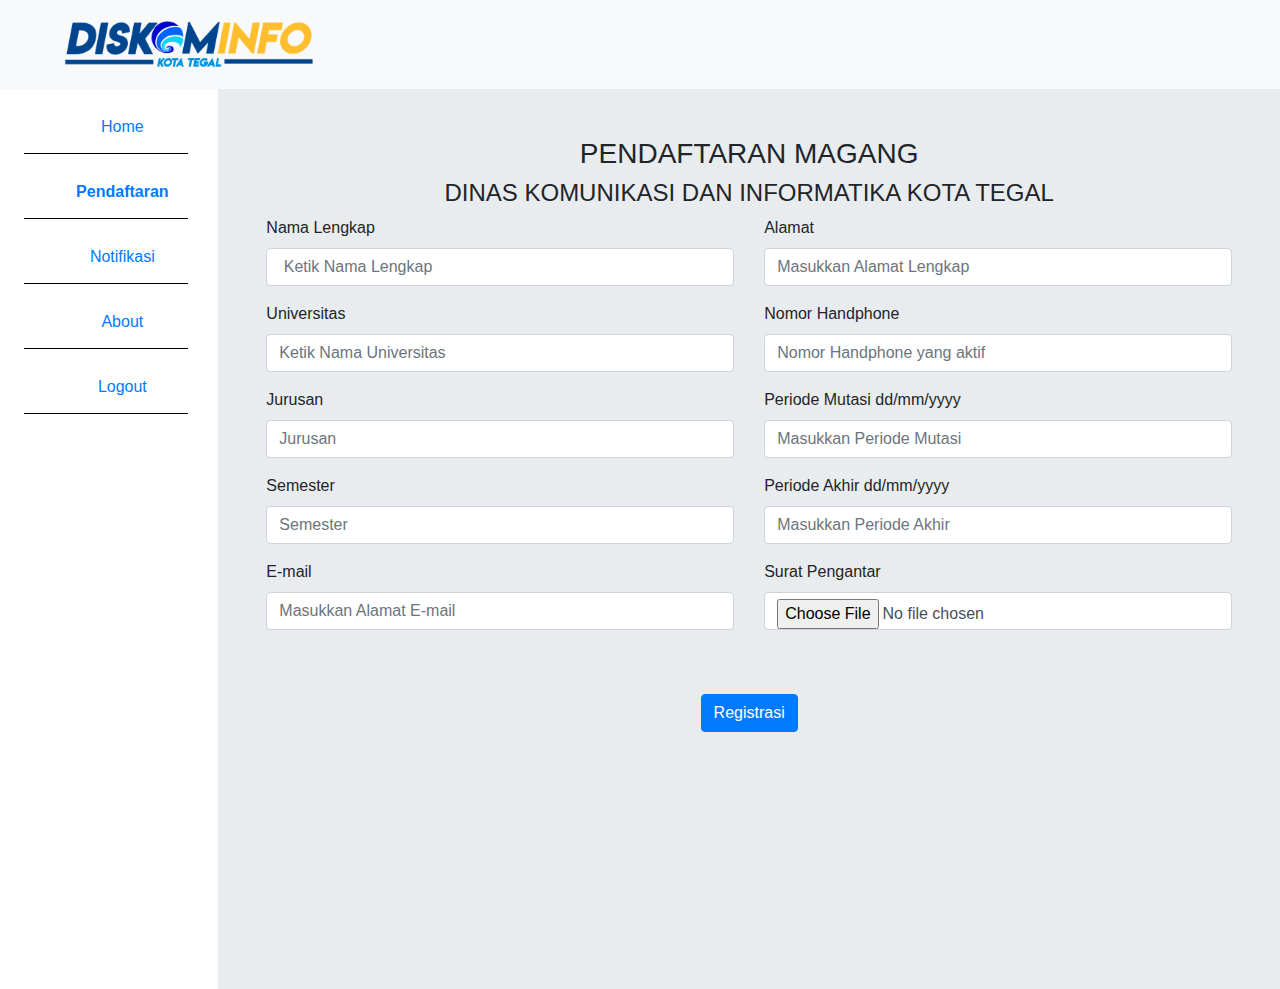
<file: registrasi-magang.html>
<!DOCTYPE html>
<html lang="en">
  <head>
    <meta charset="UTF-8" />
    <meta http-equiv="X-UA-Compatible" content="IE=edge" />
    <meta name="viewport" content="width=device-width, initial-scale=1.0" />
    <link rel="stylesheet" href="./index.css" />
    <link
      rel="stylesheet"
      href="https://cdn.jsdelivr.net/npm/bootstrap@4.3.1/dist/css/bootstrap.min.css"
      integrity="sha384-ggOyR0iXCbMQv3Xipma34MD+dH/1fQ784/j6cY/iJTQUOhcWr7x9JvoRxT2MZw1T"
      crossorigin="anonymous"
    />
    <link rel="shortcut icon" type="image/x-icon" href="/img/favicon.png" />
    <title>Dashboard Mahasiswa Magang</title>
  </head>
  <body>
    <div class="container-fluid">
      <div class="row">
        <div class="col">
          <nav class="navbar navbar-expand-lg navbar-light bg-light p-3">
            <a class="navbar-brand ml-5" href="/"
              ><img class="logo-nav" src="./img/logo_diskominfo.png" alt=""
            /></a>

            <button
              class="navbar-toggler"
              type="button"
              data-toggle="collapse"
              data-target="#navbarNavAltMarkup"
              aria-controls="navbarNavAltMarkup"
              aria-expanded="false"
              aria-label="Toggle navigation"
            >
              <span class="navbar-toggler-icon"></span>
            </button>
            <div
              class="collapse navbar-collapse justify-content-end"
              id="navbarNavAltMarkup"
            >
              <div class="navbar-nav ms-auto"></div>
            </div>
          </nav>
        </div>
      </div>
      <div class="row">
        <!-- sidebar -->
        <div class="col-2">
          <div class="container-sidebar text-center pl-4">
            <div class="button-sidebar-section">
              <div class="row">
                <div class="col-2 m-auto"></div>
                <div class="col-10 mt-3">
                  <a
                    id="button-sidebar"
                    href="./dashboard-mhs.html"
                    id="button-sidebar"
                  >
                    Home</a
                  >
                </div>
              </div>
            </div>
            <div class="button-sidebar-section">
              <div class="row">
                <div class="col-2 m-auto"></div>
                <div class="col-10 mt-3">
                  <a
                    id="button-sidebar-active"
                    href="./registrasi-magang.html"
                    id="button-sidebar"
                  >
                    Pendaftaran</a
                  >
                </div>
              </div>
            </div>
            <div class="button-sidebar-section">
              <div class="row">
                <div class="col-2 m-auto"></div>
                <div class="col-10 mt-3">
                  <a
                    id="button-sidebar"
                    href="./notifikasi-mhs.html"
                    id="button-sidebar"
                  >
                    Notifikasi</a
                  >
                </div>
              </div>
            </div>
            <div class="button-sidebar-section">
              <div class="row">
                <div class="col-2 m-auto"></div>
                <div class="col-10 mt-3">
                  <a
                    id="button-sidebar"
                    href="./about-mhs.html"
                    id="button-sidebar"
                  >
                    About</a
                  >
                </div>
              </div>
            </div>
            <div class="button-sidebar-section">
              <div class="row">
                <div class="col-2 m-auto"></div>
                <div class="col-10 mt-3">
                  <a
                    id="button-sidebar"
                    href="./dashboard-mhs.html"
                    id="button-sidebar"
                  >
                    Logout</a
                  >
                </div>
              </div>
            </div>
          </div>
        </div>
        <!-- end of sidebar -->
        <div class="col">
          <div class="container-content p-5 text-center">
            <h3>PENDAFTARAN MAGANG</h3>
            <h4>DINAS KOMUNIKASI DAN INFORMATIKA KOTA TEGAL</h4>

            <div class="container-form-magang text-left">
              <div class="row">
                <div class="col">
                  <form>
                    <div class="form-group">
                      <label for="exampleInputEmail1">Nama Lengkap</label>
                      <input
                        type="text"
                        class="form-control"
                        id="exampleInputEmail1"
                        aria-describedby="emailHelp"
                        placeholder=" Ketik Nama Lengkap"
                      />
                    </div>
                    <div class="form-group">
                      <label for="exampleInputEmail1">Universitas</label>
                      <input
                        type="text"
                        class="form-control"
                        id="exampleInputEmail1"
                        aria-describedby="emailHelp"
                        placeholder="Ketik Nama Universitas"
                      />
                    </div>
                    <div class="form-group">
                      <label for="exampleInputEmail1">Jurusan</label>
                      <input
                        type="text"
                        class="form-control"
                        id="exampleInputEmail1"
                        aria-describedby="emailHelp"
                        placeholder="Jurusan"
                      />
                    </div>
                    <div class="form-group">
                      <label for="exampleInputEmail1">Semester</label>
                      <input
                        type="text"
                        class="form-control"
                        id="exampleInputEmail1"
                        aria-describedby="emailHelp"
                        placeholder="Semester"
                      />
                    </div>
                    <div class="form-group">
                      <label for="exampleInputEmail1">E-mail</label>
                      <input
                        type="email"
                        class="form-control"
                        id="exampleInputEmail1"
                        aria-describedby="emailHelp"
                        placeholder="Masukkan Alamat E-mail"
                      />
                    </div>
                  </form>
                </div>
                <div class="col">
                  <form>
                    <div class="form-group">
                      <label for="exampleInputEmail1">Alamat</label>
                      <input
                        type="text"
                        class="form-control"
                        id="exampleInputEmail1"
                        aria-describedby="emailHelp"
                        placeholder="Masukkan Alamat Lengkap"
                      />
                    </div>
                    <div class="form-group">
                      <label for="exampleInputEmail1">Nomor Handphone</label>
                      <input
                        type="text"
                        class="form-control"
                        id="exampleInputEmail1"
                        aria-describedby="emailHelp"
                        placeholder="Nomor Handphone yang aktif"
                      />
                    </div>
                    <div class="form-group">
                      <label for="exampleInputEmail1"
                        >Periode Mutasi dd/mm/yyyy</label
                      >
                      <input
                        type="form"
                        class="form-control"
                        id="exampleInputEmail1"
                        aria-describedby="emailHelp"
                        placeholder="Masukkan Periode Mutasi"
                      />
                    </div>
                    <div class="form-group">
                      <label for="exampleInputEmail1"
                        >Periode Akhir dd/mm/yyyy</label
                      >
                      <input
                        type="form"
                        class="form-control"
                        id="exampleInputEmail1"
                        aria-describedby="emailHelp"
                        placeholder="Masukkan Periode Akhir"
                      />
                    </div>
                    <div class="form-group">
                      <label for="exampleInputEmail1">Surat Pengantar</label>
                      <input
                        type="file"
                        class="form-control"
                        id="exampleInputEmail1"
                        placeholder="Enter email"
                      />
                    </div>
                  </form>
                </div>
              </div>
              <div class="row justify-content-center mt-5">
                <button type="button" class="btn btn-primary">
                  Registrasi
                </button>
              </div>
            </div>
          </div>
        </div>
      </div>
    </div>

    <script
      src="https://code.jquery.com/jquery-3.3.1.slim.min.js"
      integrity="sha384-q8i/X+965DzO0rT7abK41JStQIAqVgRVzpbzo5smXKp4YfRvH+8abtTE1Pi6jizo"
      crossorigin="anonymous"
    ></script>
    <script
      src="https://cdn.jsdelivr.net/npm/popper.js@1.14.7/dist/umd/popper.min.js"
      integrity="sha384-UO2eT0CpHqdSJQ6hJty5KVphtPhzWj9WO1clHTMGa3JDZwrnQq4sF86dIHNDz0W1"
      crossorigin="anonymous"
    ></script>
    <script
      src="https://cdn.jsdelivr.net/npm/bootstrap@4.3.1/dist/js/bootstrap.min.js"
      integrity="sha384-JjSmVgyd0p3pXB1rRibZUAYoIIy6OrQ6VrjIEaFf/nJGzIxFDsf4x0xIM+B07jRM"
      crossorigin="anonymous"
    ></script>
  </body>
</html>
</file>
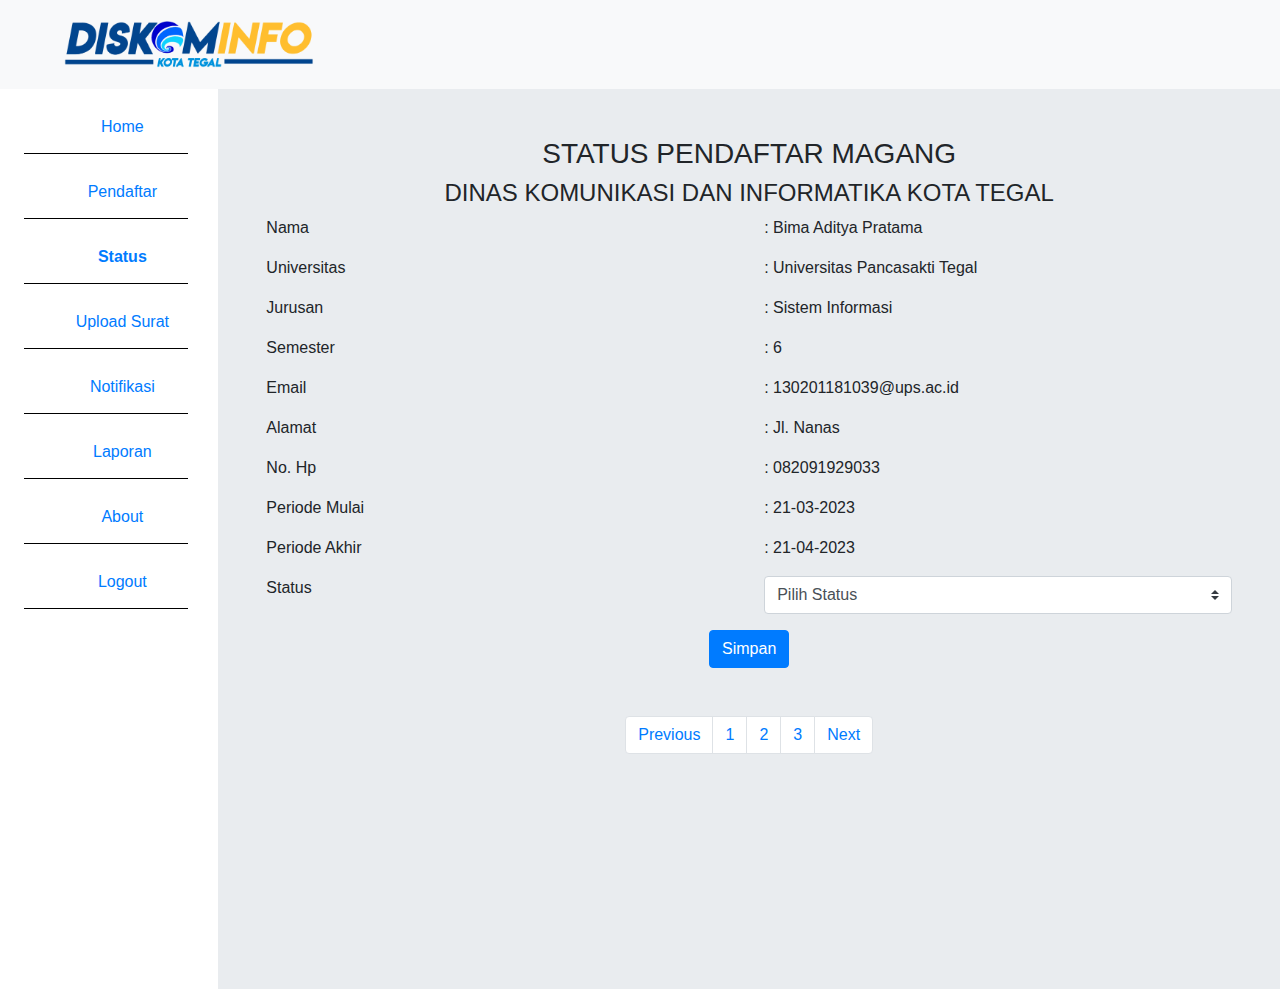
<file: status-pendaftar.html>
<!DOCTYPE html>
<html lang="en">
  <head>
    <meta charset="UTF-8" />
    <meta http-equiv="X-UA-Compatible" content="IE=edge" />
    <meta name="viewport" content="width=device-width, initial-scale=1.0" />
    <link rel="stylesheet" href="./index.css" />
    <link
      rel="stylesheet"
      href="https://cdn.jsdelivr.net/npm/bootstrap@4.3.1/dist/css/bootstrap.min.css"
      integrity="sha384-ggOyR0iXCbMQv3Xipma34MD+dH/1fQ784/j6cY/iJTQUOhcWr7x9JvoRxT2MZw1T"
      crossorigin="anonymous"
    />
    <link rel="shortcut icon" type="image/x-icon" href="/img/favicon.png" />
    <title>Dashboard Admin</title>
  </head>
  <body>
    <div class="container-fluid">
      <div class="row">
        <div class="col">
          <nav class="navbar navbar-expand-lg navbar-light bg-light p-3">
            <a class="navbar-brand ml-5" href="/"
              ><img class="logo-nav" src="./img/logo_diskominfo.png" alt=""
            /></a>

            <button
              class="navbar-toggler"
              type="button"
              data-toggle="collapse"
              data-target="#navbarNavAltMarkup"
              aria-controls="navbarNavAltMarkup"
              aria-expanded="false"
              aria-label="Toggle navigation"
            >
              <span class="navbar-toggler-icon"></span>
            </button>
            <div
              class="collapse navbar-collapse justify-content-end"
              id="navbarNavAltMarkup"
            >
              <div class="navbar-nav ms-auto"></div>
            </div>
          </nav>
        </div>
      </div>
      <div class="row">
        <div class="col-2">
          <div class="container-sidebar pl-4 text-center">
            <div class="button-sidebar-section">
              <div class="row">
                <div class="col-2 m-auto"></div>
                <div class="col-10 mt-3">
                  <a
                    id="button-sidebar"
                    href="./dashboard-admin.html"
                    id="button-sidebar"
                  >
                    Home</a
                  >
                </div>
              </div>
            </div>
            <div class="button-sidebar-section">
              <div class="row">
                <div class="col-2 m-auto"></div>
                <div class="col-10 mt-3">
                  <a
                    id="button-sidebar"
                    href="./list-pendaftar.html"
                    id="button-sidebar"
                  >
                    Pendaftar</a
                  >
                </div>
              </div>
            </div>
            <div class="button-sidebar-section">
              <div class="row">
                <div class="col-2 m-auto"></div>
                <div class="col-10 mt-3">
                  <a
                    id="button-sidebar-active"
                    href="./status-pendaftar.html"
                    id="button-sidebar"
                  >
                    Status</a
                  >
                </div>
              </div>
            </div>
            <div class="button-sidebar-section">
              <div class="row">
                <div class="col-2 m-auto"></div>
                <div class="col-10 mt-3">
                  <a
                    id="button-sidebar"
                    href="./upload-surat.html"
                    id="button-sidebar"
                  >
                    Upload Surat</a
                  >
                </div>
              </div>
            </div>
            <div class="button-sidebar-section">
              <div class="row">
                <div class="col-2 m-auto"></div>
                <div class="col-10 mt-3">
                  <a
                    id="button-sidebar"
                    href="./notifikasi-admin.html"
                    id="button-sidebar"
                  >
                    Notifikasi</a
                  >
                </div>
              </div>
            </div>
            <div class="button-sidebar-section">
              <div class="row">
                <div class="col-2 m-auto"></div>
                <div class="col-10 mt-3">
                  <a
                    id="button-sidebar"
                    href="./laporan-admin.html"
                    id="button-sidebar"
                  >
                    Laporan</a
                  >
                </div>
              </div>
            </div>
            <div class="button-sidebar-section">
              <div class="row">
                <div class="col-2 m-auto"></div>
                <div class="col-10 mt-3">
                  <a
                    id="button-sidebar"
                    href="./about-admin.html"
                    id="button-sidebar"
                  >
                    About</a
                  >
                </div>
              </div>
            </div>
            <div class="button-sidebar-section">
              <div class="row">
                <div class="col-2 m-auto"></div>
                <div class="col-10 mt-3">
                  <a id="button-sidebar" href="#" id="button-sidebar">
                    Logout</a
                  >
                </div>
              </div>
            </div>
          </div>
        </div>
        <div class="col">
          <div class="container-content p-5 text-center">
            <h3>STATUS PENDAFTAR MAGANG</h3>
            <h4>DINAS KOMUNIKASI DAN INFORMATIKA KOTA TEGAL</h4>
            <div class="container-form-magang text-left">
              <div class="row">
                <div class="col">
                  <p>Nama</p>
                  <p>Universitas</p>
                  <p>Jurusan</p>
                  <p>Semester</p>
                  <p>Email</p>
                  <p>Alamat</p>
                  <p>No. Hp</p>
                  <p>Periode Mulai</p>
                  <p>Periode Akhir</p>
                  <p>Status</p>
                </div>
                <div class="col">
                  <p>: Bima Aditya Pratama</p>
                  <p>: Universitas Pancasakti Tegal</p>
                  <p>: Sistem Informasi</p>
                  <p>: 6</p>
                  <p>: 130201181039@ups.ac.id</p>
                  <p>: Jl. Nanas</p>
                  <p>: 082091929033</p>
                  <p>: 21-03-2023</p>
                  <p>: 21-04-2023</p>
                  <div class="input-group mb-3">
                    <select class="custom-select" id="inputGroupSelect02">
                      <option selected>Pilih Status</option>
                      <option value="1">Diterima</option>
                      <option value="1">Ditolak</option>
                    </select>
                  </div>
                </div>
              </div>
              <div class="container d-flex justify-content-center">
                <button type="button" class="btn btn-primary">Simpan</button>
              </div>
            </div>
            <div
              class="container-pagination d-flex justify-content-center mt-5"
            >
              <nav aria-label="Page navigation example">
                <ul class="pagination">
                  <li class="page-item">
                    <a class="page-link" href="#">Previous</a>
                  </li>
                  <li class="page-item"><a class="page-link" href="#">1</a></li>
                  <li class="page-item"><a class="page-link" href="#">2</a></li>
                  <li class="page-item"><a class="page-link" href="#">3</a></li>
                  <li class="page-item">
                    <a class="page-link" href="#">Next</a>
                  </li>
                </ul>
              </nav>
            </div>
          </div>
        </div>
      </div>
    </div>

    <script
      src="https://code.jquery.com/jquery-3.3.1.slim.min.js"
      integrity="sha384-q8i/X+965DzO0rT7abK41JStQIAqVgRVzpbzo5smXKp4YfRvH+8abtTE1Pi6jizo"
      crossorigin="anonymous"
    ></script>
    <script
      src="https://cdn.jsdelivr.net/npm/popper.js@1.14.7/dist/umd/popper.min.js"
      integrity="sha384-UO2eT0CpHqdSJQ6hJty5KVphtPhzWj9WO1clHTMGa3JDZwrnQq4sF86dIHNDz0W1"
      crossorigin="anonymous"
    ></script>
    <script
      src="https://cdn.jsdelivr.net/npm/bootstrap@4.3.1/dist/js/bootstrap.min.js"
      integrity="sha384-JjSmVgyd0p3pXB1rRibZUAYoIIy6OrQ6VrjIEaFf/nJGzIxFDsf4x0xIM+B07jRM"
      crossorigin="anonymous"
    ></script>
  </body>
</html>
</file>
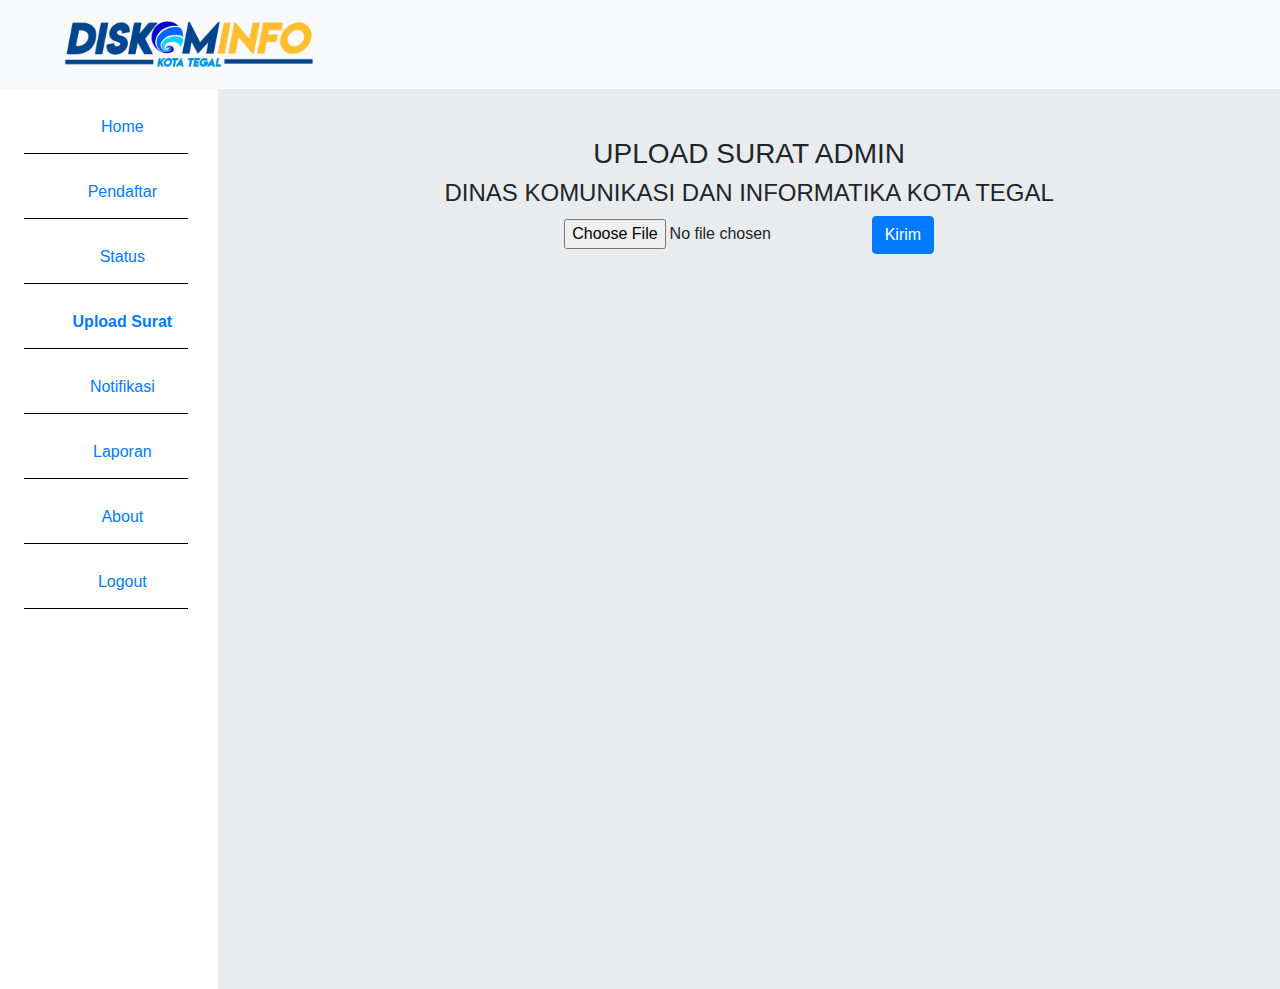
<file: upload-surat.html>
<!DOCTYPE html>
<html lang="en">
  <head>
    <meta charset="UTF-8" />
    <meta http-equiv="X-UA-Compatible" content="IE=edge" />
    <meta name="viewport" content="width=device-width, initial-scale=1.0" />
    <link rel="stylesheet" href="./index.css" />
    <link
      rel="stylesheet"
      href="https://cdn.jsdelivr.net/npm/bootstrap@4.3.1/dist/css/bootstrap.min.css"
      integrity="sha384-ggOyR0iXCbMQv3Xipma34MD+dH/1fQ784/j6cY/iJTQUOhcWr7x9JvoRxT2MZw1T"
      crossorigin="anonymous"
    />
    <link rel="shortcut icon" type="image/x-icon" href="/img/favicon.png" />
    <title>Dashboard Admin</title>
  </head>
  <body>
    <div class="container-fluid">
      <div class="row">
        <div class="col">
          <nav class="navbar navbar-expand-lg navbar-light bg-light p-3">
            <a class="navbar-brand ml-5" href="/"
              ><img class="logo-nav" src="./img/logo_diskominfo.png" alt=""
            /></a>

            <button
              class="navbar-toggler"
              type="button"
              data-toggle="collapse"
              data-target="#navbarNavAltMarkup"
              aria-controls="navbarNavAltMarkup"
              aria-expanded="false"
              aria-label="Toggle navigation"
            >
              <span class="navbar-toggler-icon"></span>
            </button>
            <div
              class="collapse navbar-collapse justify-content-end"
              id="navbarNavAltMarkup"
            >
              <div class="navbar-nav ms-auto"></div>
            </div>
          </nav>
        </div>
      </div>
      <div class="row">
        <div class="col-2">
          <div class="container-sidebar pl-4 text-center">
            <div class="button-sidebar-section">
              <div class="row">
                <div class="col-2 m-auto"></div>
                <div class="col-10 mt-3">
                  <a
                    id="button-sidebar"
                    href="./dashboard-admin.html"
                    id="button-sidebar"
                  >
                    Home</a
                  >
                </div>
              </div>
            </div>
            <div class="button-sidebar-section">
              <div class="row">
                <div class="col-2 m-auto"></div>
                <div class="col-10 mt-3">
                  <a
                    id="button-sidebar"
                    href="./list-pendaftar.html"
                    id="button-sidebar"
                  >
                    Pendaftar</a
                  >
                </div>
              </div>
            </div>
            <div class="button-sidebar-section">
              <div class="row">
                <div class="col-2 m-auto"></div>
                <div class="col-10 mt-3">
                  <a
                    id="button-sidebar"
                    href="./status-pendaftar.html"
                    id="button-sidebar"
                  >
                    Status</a
                  >
                </div>
              </div>
            </div>
            <div class="button-sidebar-section">
              <div class="row">
                <div class="col-2 m-auto"></div>
                <div class="col-10 mt-3">
                  <a
                    id="button-sidebar-active"
                    href="./upload-surat.html"
                    id="button-sidebar"
                  >
                    Upload Surat</a
                  >
                </div>
              </div>
            </div>
            <div class="button-sidebar-section">
              <div class="row">
                <div class="col-2 m-auto"></div>
                <div class="col-10 mt-3">
                  <a
                    id="button-sidebar"
                    href="./notifikasi-admin.html"
                    id="button-sidebar"
                  >
                    Notifikasi</a
                  >
                </div>
              </div>
            </div>
            <div class="button-sidebar-section">
              <div class="row">
                <div class="col-2 m-auto"></div>
                <div class="col-10 mt-3">
                  <a
                    id="button-sidebar"
                    href="laporan-admin.html"
                    id="button-sidebar"
                  >
                    Laporan</a
                  >
                </div>
              </div>
            </div>
            <div class="button-sidebar-section">
              <div class="row">
                <div class="col-2 m-auto"></div>
                <div class="col-10 mt-3">
                  <a
                    id="button-sidebar"
                    href="about-admin.html"
                    id="button-sidebar"
                  >
                    About</a
                  >
                </div>
              </div>
            </div>
            <div class="button-sidebar-section">
              <div class="row">
                <div class="col-2 m-auto"></div>
                <div class="col-10 mt-3">
                  <a id="button-sidebar" href="#" id="button-sidebar">
                    Logout</a
                  >
                </div>
              </div>
            </div>
          </div>
        </div>
        <div class="col">
          <div class="container-content p-5 text-center">
            <h3>UPLOAD SURAT ADMIN</h3>
            <h4>DINAS KOMUNIKASI DAN INFORMATIKA KOTA TEGAL</h4>
            <div class="container-form-upload-surat">
              <form action="/action_page.php">
                <input type="file" id="myFile" name="filename" />
                <button type="button" class="btn btn-primary">Kirim</button>
              </form>
            </div>
          </div>
        </div>
      </div>
    </div>

    <script
      src="https://code.jquery.com/jquery-3.3.1.slim.min.js"
      integrity="sha384-q8i/X+965DzO0rT7abK41JStQIAqVgRVzpbzo5smXKp4YfRvH+8abtTE1Pi6jizo"
      crossorigin="anonymous"
    ></script>
    <script
      src="https://cdn.jsdelivr.net/npm/popper.js@1.14.7/dist/umd/popper.min.js"
      integrity="sha384-UO2eT0CpHqdSJQ6hJty5KVphtPhzWj9WO1clHTMGa3JDZwrnQq4sF86dIHNDz0W1"
      crossorigin="anonymous"
    ></script>
    <script
      src="https://cdn.jsdelivr.net/npm/bootstrap@4.3.1/dist/js/bootstrap.min.js"
      integrity="sha384-JjSmVgyd0p3pXB1rRibZUAYoIIy6OrQ6VrjIEaFf/nJGzIxFDsf4x0xIM+B07jRM"
      crossorigin="anonymous"
    ></script>
  </body>
</html>
</file>
<file: index.css>
.logo-nav {
  width: 250px;
}

.container-form {
  width: 600px;
}

.jumbotron {
  padding: 100px;
}

.register-button button {
  width: 240px;
}

.hero {
  width: 100%;
}

.hero-img {
  width: 100%;
  height: 100%;
}

.hero-img img {
  object-fit: cover;

  height: 100%;
}

html,
body {
  max-width: 100%;
  overflow-x: hidden;
}

.footer {
  height: 170px;
  background-color: #3d566e;
  text-align: center;
  color: white;
}

/* sidebar */

.container-content {
  background-color: #e9ecef;
  height: 100vh;
}

#button-sidebar {
  background-color: transparent;
  padding: 10px;
  width: 220px;

  border: none;
}

#button-sidebar-active {
  background-color: transparent;
  font-weight: 900;
  padding: 10px;
  width: 220px;
  border: none;
}

.button-sidebar-section img {
  width: 40px;
}

.button-sidebar-section {
  border-bottom: 1px solid black;
  height: 55px;
  margin-top: 10px;
}

.button-sidebar-section a {
  text-decoration: none;
}

.button-sidebar-section a:hover {
  text-decoration: none;
}

.container-fluid {
  padding: 0px !important;
}

#inputGroupSelect02 {
  width: 80px;
}

/* notif */
@import url("https://fonts.googleapis.com/css2?family=Roboto&display=swap");

body {
  background-color: #e6eaf5;
  font-family: "Roboto", sans-serif;
}
.card {
  width: 550px;

  border: none;
  border-radius: 30px;
  background-color: #597afd;
}
h6 {
  color: #000000;
}
.text {
  color: #b2c9ff;
}

.media img {
  width: 40px;
}
</file>
